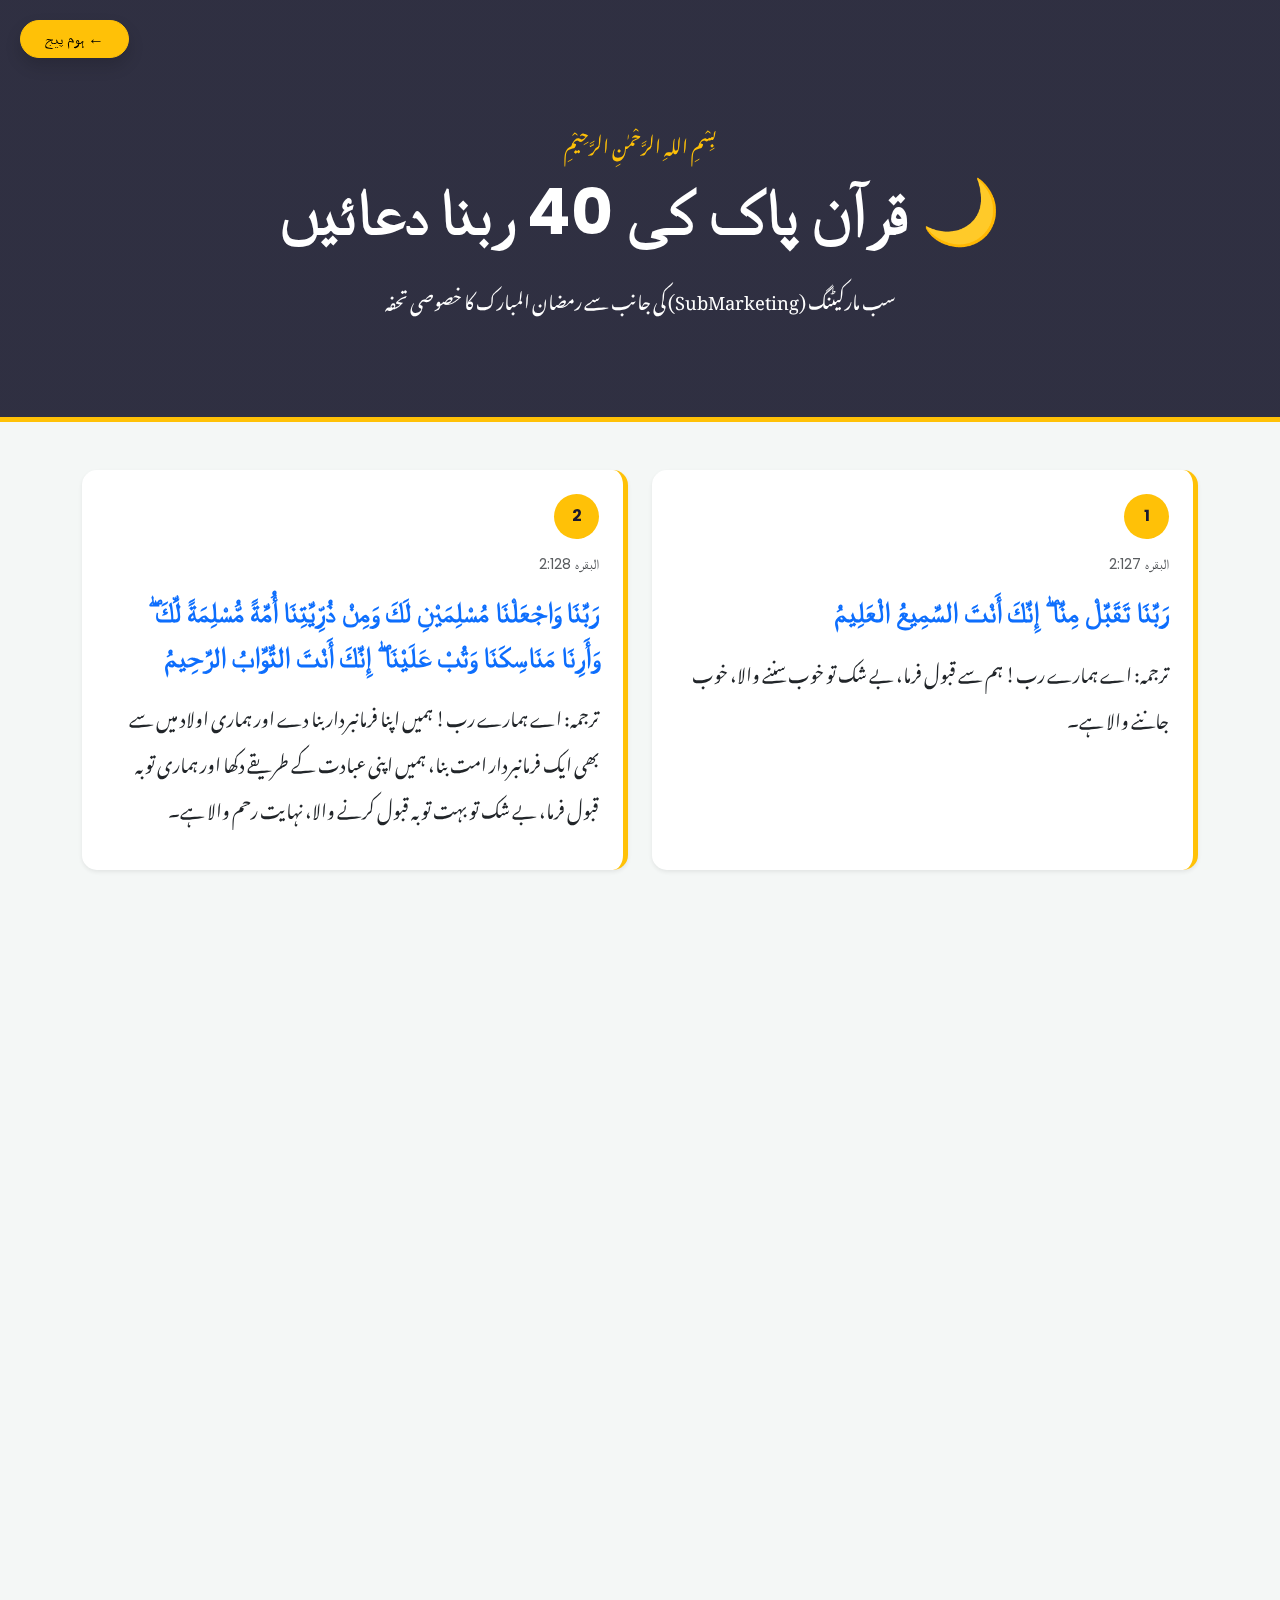
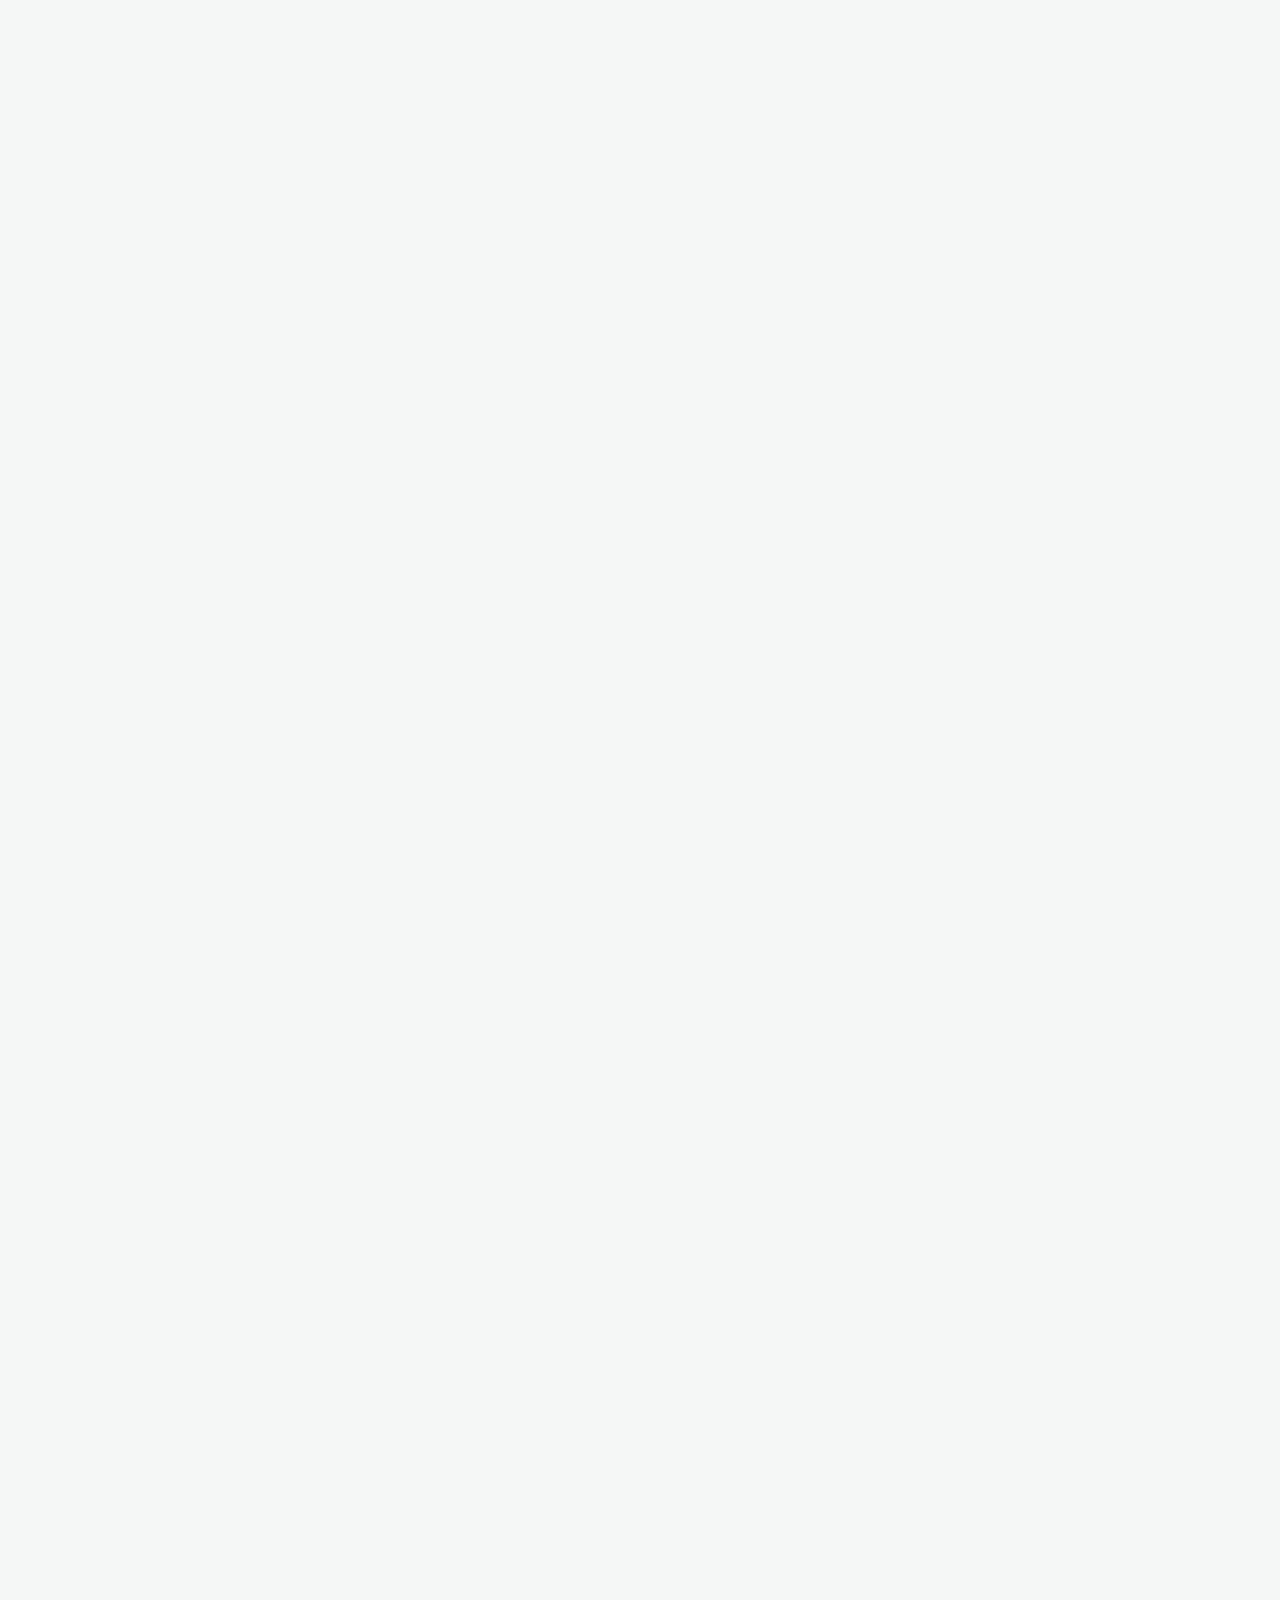
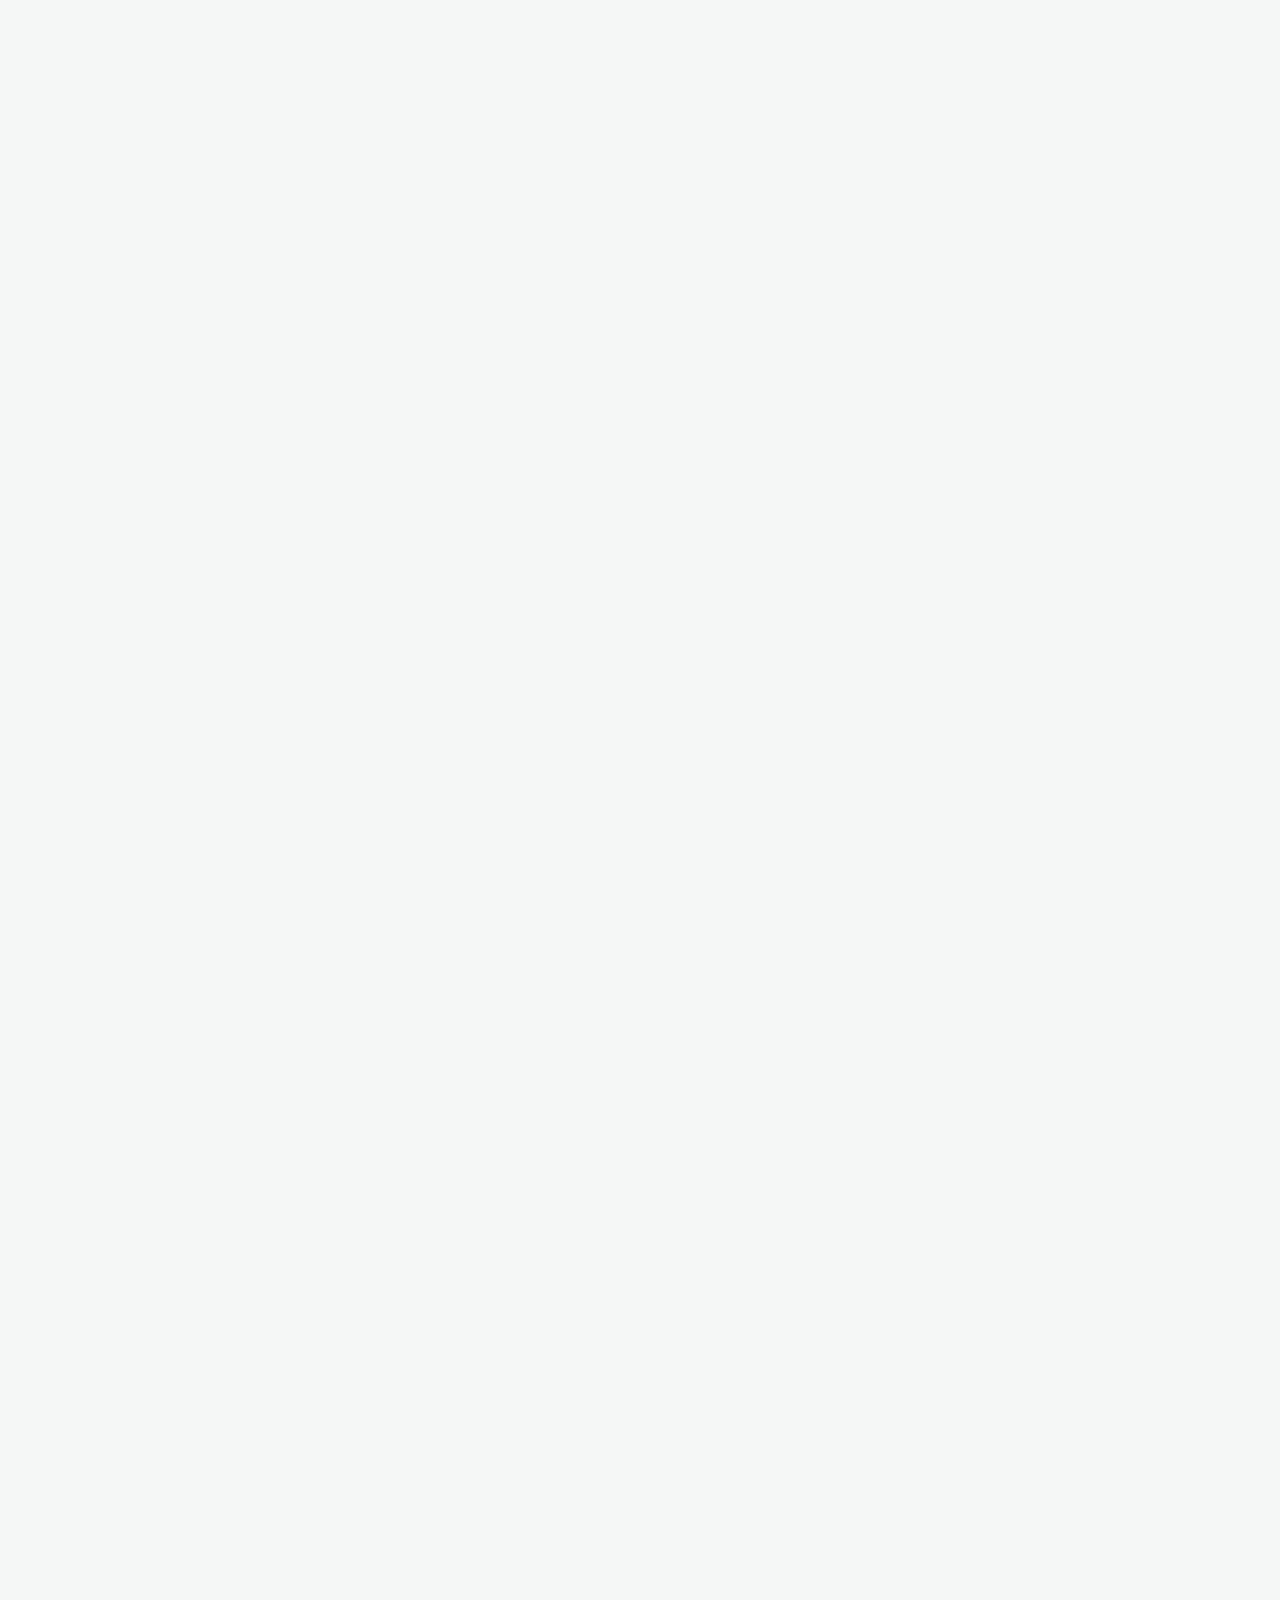
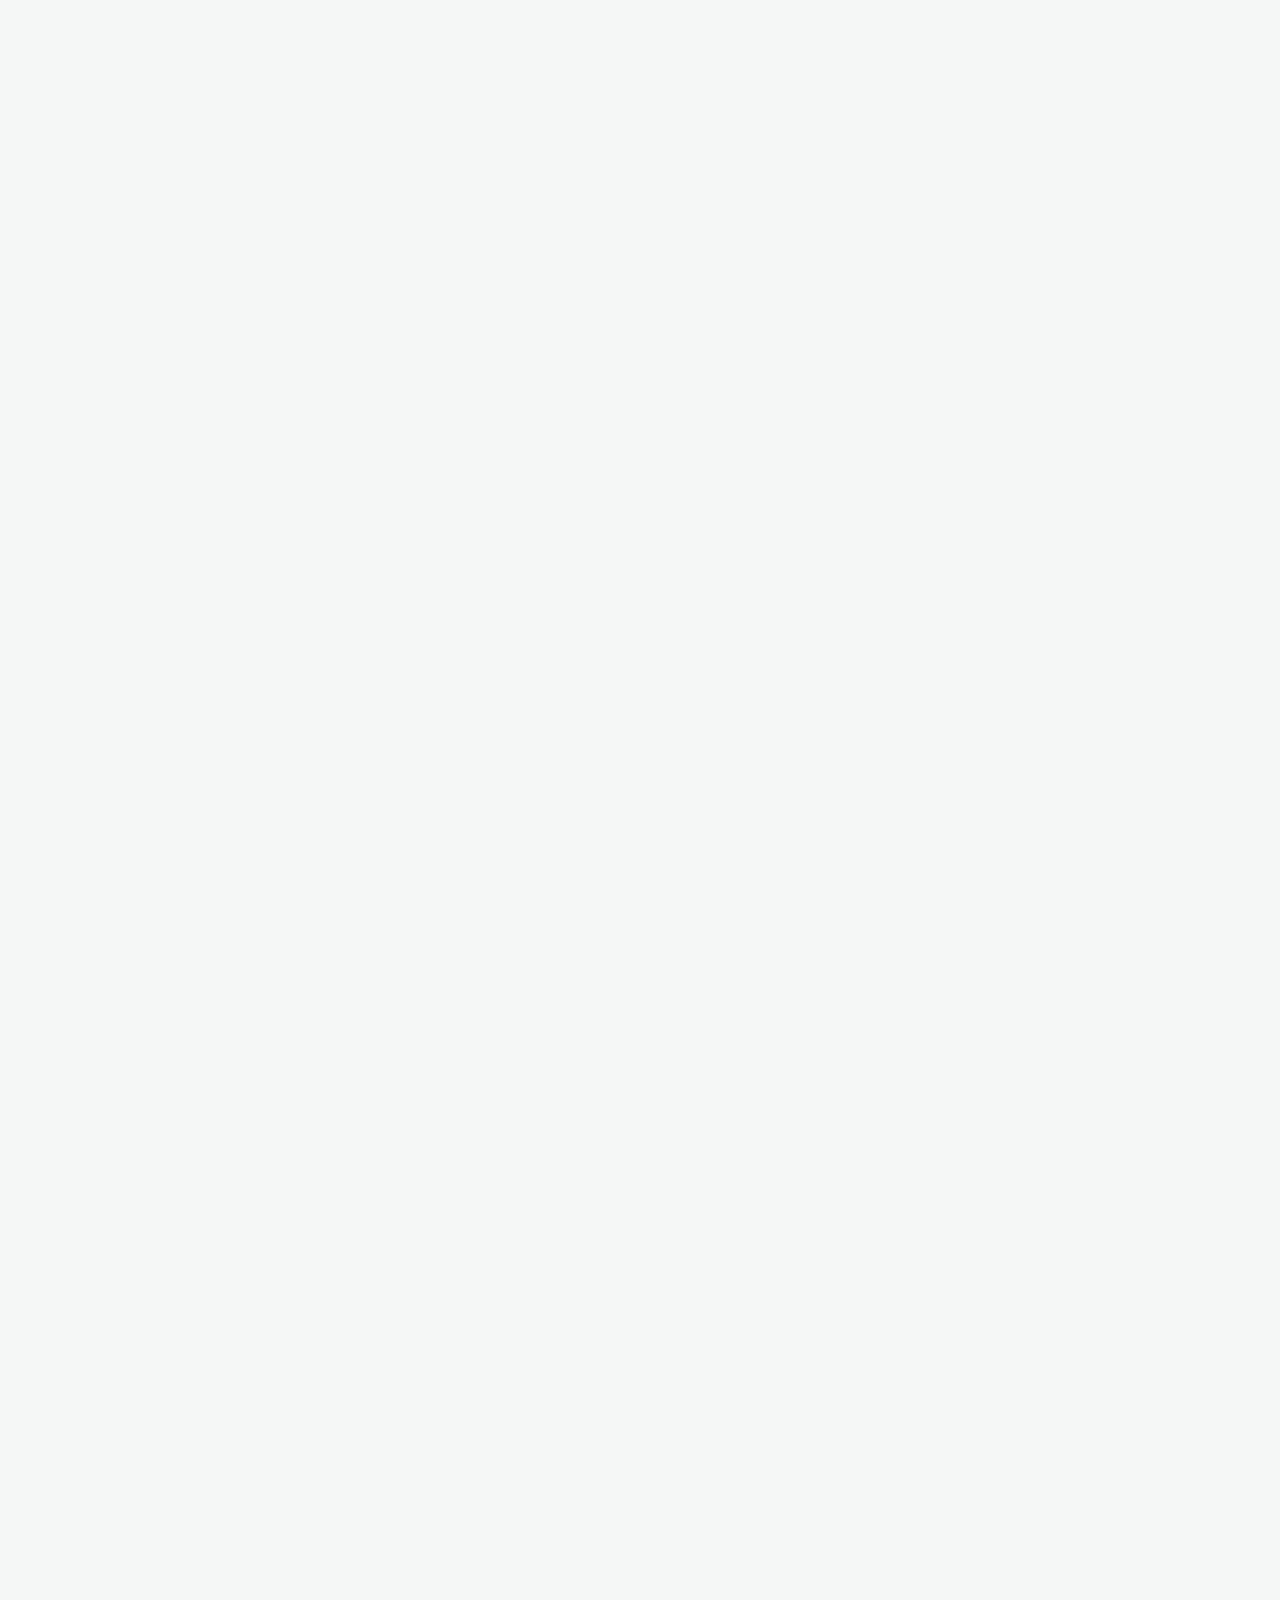
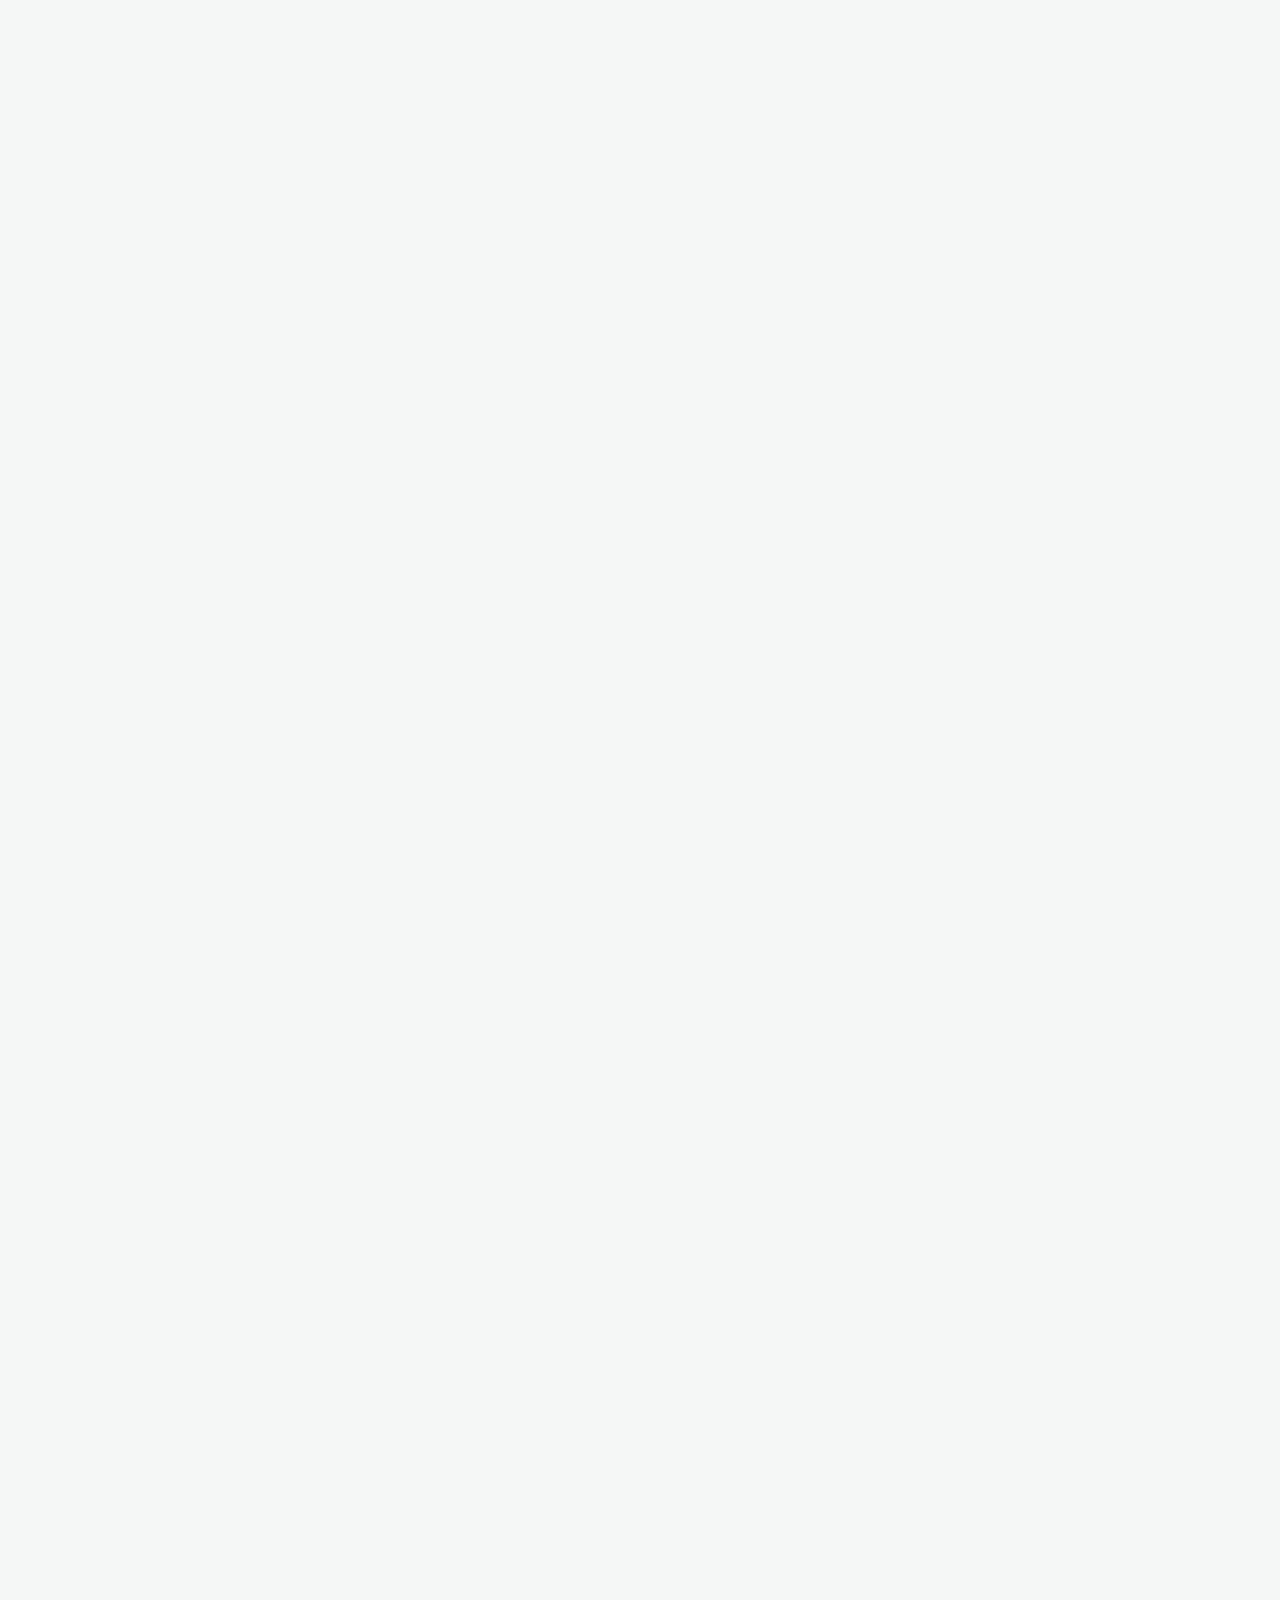
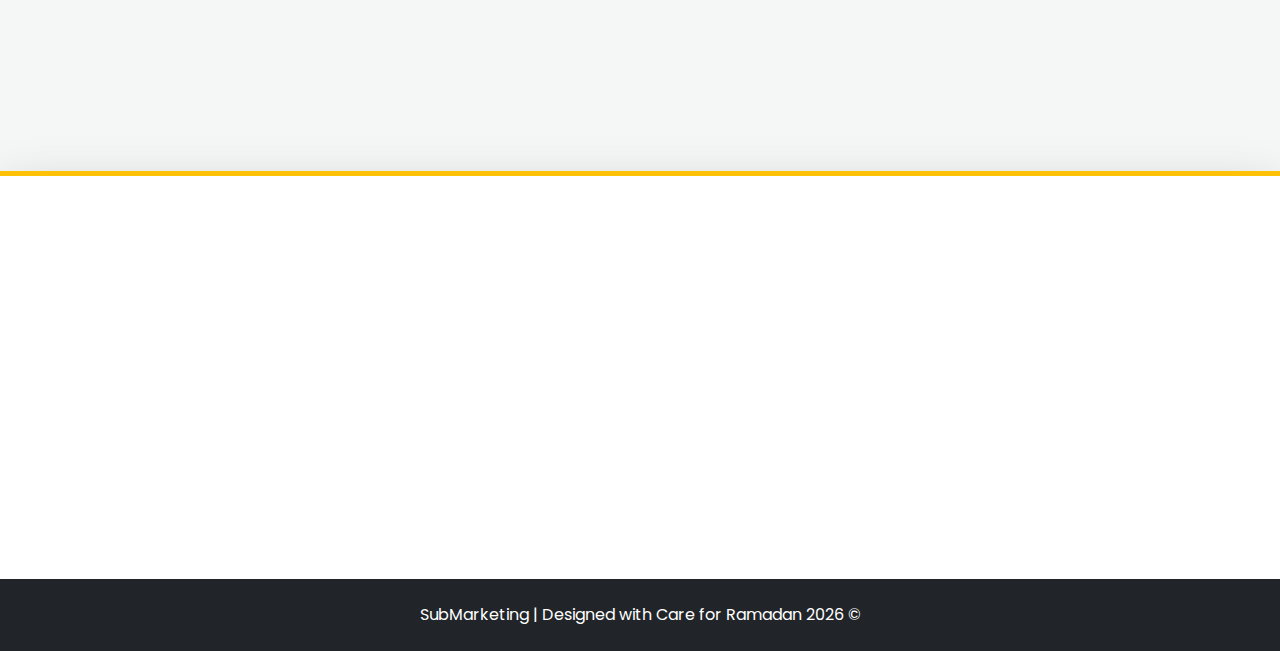
<file: Ramadan.html>
<!DOCTYPE html>
<html lang="ur" dir="rtl">
<head>
  <meta charset="UTF-8" />
  <meta name="viewport" content="width=device-width, initial-scale=1.0" />
  <title>رمضان اسپیشل | 40 ربنا دعائیں</title>
  
  <link href="https://cdn.jsdelivr.net/npm/bootstrap@5.3.3/dist/css/bootstrap.min.css" rel="stylesheet" />
  <link href="https://fonts.googleapis.com/css2?family=Noto+Nastaliq+Urdu:wght@400;700&family=Poppins:wght@300;500;700&display=swap" rel="stylesheet">
  <link href="https://unpkg.com/aos@2.3.1/dist/aos.css" rel="stylesheet">

  <style>
    :root { 
      --ramadan-gold: #ffc107; 
      --ramadan-dark: #1a1a2e; 
      --arabic-blue: #0d6efd; 
    }
    body { 
      background-color: #f4f7f6; 
      font-family: 'Poppins', sans-serif; 
    }
    .urdu-text { 
      font-family: 'Noto Nastaliq Urdu', serif; 
      line-height: 2.5; 
      font-size: 1.15rem; 
    }
    .arabic-text { 
      font-size: 1.75rem; 
      color: var(--arabic-blue); 
      font-weight: 700; 
      margin-bottom: 12px; 
      line-height: 1.6; 
      text-align: right;
    }
    .hero-ramadan { 
      background: linear-gradient(rgba(26, 26, 46, 0.9), rgba(26, 26, 46, 0.9)), url('https://images.unsplash.com/photo-1564760290292-23341e4df6ec?auto=format&fit=crop&q=80&w=1600'); 
      background-size: cover; 
      padding: 120px 0 80px; 
      color: white; 
      text-align: center; 
      border-bottom: 5px solid var(--ramadan-gold); 
    }
    .dua-card { 
      background: white; 
      border-radius: 15px; 
      border: none; 
      transition: all 0.3s ease; 
      border-right: 5px solid var(--ramadan-gold); 
      height: 100%; 
    }
    .dua-card:hover { 
      transform: translateY(-5px); 
      box-shadow: 0 10px 20px rgba(0,0,0,0.1) !important; 
    }
    .dua-number { 
      background: var(--ramadan-gold); 
      color: var(--ramadan-dark); 
      width: 45px; 
      height: 45px; 
      display: flex; 
      align-items: center; 
      justify-content: center; 
      border-radius: 50%; 
      font-weight: bold; 
      margin-bottom: 15px; 
    }
    .btn-back { 
      position: fixed; 
      top: 20px; 
      left: 20px; 
      z-index: 1050; 
    }
    .footer-dua { 
      background: white; 
      border-top: 5px solid var(--ramadan-gold); 
      padding: 60px 0; 
      margin-top: 40px; 
    }
    @media (max-width: 768px) { 
      .btn-back { position: absolute; top: 10px; left: 10px; }
      .arabic-text { font-size: 1.4rem; }
    }
  </style>
</head>
<body>

  <a href="index.html" class="btn btn-warning rounded-pill px-4 btn-back shadow">← ہوم پیج</a>

  <header class="hero-ramadan">
    <div class="container" data-aos="fade-down">
      <h3 class="urdu-text" style="color: var(--ramadan-gold);">بِسْمِ اللہِ الرَّحْمٰنِ الرَّحِیْمِ</h3>
      <h1 class="display-3 fw-bold mb-4">🌙 قرآن پاک کی 40 ربنا دعائیں</h1>
      <p class="lead urdu-text px-lg-5">سب مارکیٹنگ (SubMarketing) کی جانب سے رمضان المبارک کا خصوصی تحفہ</p>
    </div>
  </header>

  <section class="py-5">
    <div class="container">
      <div class="row g-4">
        
        <div class="col-md-6 col-lg-6" data-aos="fade-up">
          <div class="card dua-card shadow-sm p-4">
            <div class="dua-number">1</div>
            <p class="text-muted small">البقرہ 2:127</p>
            <p class="arabic-text" dir="rtl">رَبَّنَا تَقَبَّلْ مِنَّا ۖ إِنَّكَ أَنْتَ السَّمِيعُ الْعَلِيمُ</p>
            <p class="urdu-text" dir="rtl">ترجمہ: اے ہمارے رب! ہم سے قبول فرما، بے شک تو خوب سننے والا، خوب جاننے والا ہے۔</p>
          </div>
        </div>

        <div class="col-md-6 col-lg-6" data-aos="fade-up">
          <div class="card dua-card shadow-sm p-4">
            <div class="dua-number">2</div>
            <p class="text-muted small">البقرہ 2:128</p>
            <p class="arabic-text" dir="rtl">رَبَّنَا وَاجْعَلْنَا مُسْلِمَيْنِ لَكَ وَمِنْ ذُرِّيَّتِنَا أُمَّةً مُّسْلِمَةً لَّكَ ۖ وَأَرِنَا مَنَاسِكَنَا وَتُبْ عَلَيْنَا ۖ إِنَّكَ أَنْتَ التَّوَّابُ الرَّحِيمُ</p>
            <p class="urdu-text" dir="rtl">ترجمہ: اے ہمارے رب! ہمیں اپنا فرمانبردار بنا دے اور ہماری اولاد میں سے بھی ایک فرمانبردار امت بنا، ہمیں اپنی عبادت کے طریقے دکھا اور ہماری توبہ قبول فرما، بے شک تو بہت توبہ قبول کرنے والا، نہایت رحم والا ہے۔</p>
          </div>
        </div>

        <div class="col-md-6 col-lg-6" data-aos="fade-up">
          <div class="card dua-card shadow-sm p-4">
            <div class="dua-number">3</div>
            <p class="text-muted small">البقرہ 2:201</p>
            <p class="arabic-text" dir="rtl">رَبَّنَا آتِنَا فِي الدُّنْيَا حَسَنَةً وَفِي الْآخِرَةِ حَسَنَةً وَقِنَا عَذَابَ النَّارِ</p>
            <p class="urdu-text" dir="rtl">ترجمہ: اے ہمارے رب! ہمیں دنیا میں بھلائی دے اور آخرت میں بھی بھلائی دے اور ہمیں آگ کے عذاب سے بچا۔</p>
          </div>
        </div>

        <div class="col-md-6 col-lg-6" data-aos="fade-up">
          <div class="card dua-card shadow-sm p-4">
            <div class="dua-number">4</div>
            <p class="text-muted small">البقرہ 2:250</p>
            <p class="arabic-text" dir="rtl">رَبَّنَا أَفْرِغْ عَلَيْنَا صَبْرًا وَثَبِّتْ أَقْدَامَنَا وَانصُرْنَا عَلَى الْقَوْمِ الْكَافِرِينَ</p>
            <p class="urdu-text" dir="rtl">ترجمہ: اے ہمارے رب! ہم پر صبر انڈیل دے، ہمارے قدم جما دے اور ہمیں کافروں کے مقابلے میں مدد دے۔</p>
          </div>
        </div>

        <div class="col-md-12" data-aos="fade-up">
          <div class="card dua-card shadow-sm p-4 border-warning">
            <div class="dua-number">5</div>
            <p class="text-muted small">البقرہ 2:286</p>
            <p class="arabic-text" dir="rtl">رَبَّنَا لَا تُؤَاخِذْنَا إِن نَّسِينَا أَوْ أَخْطَأْنَا ۚ رَبَّنَا وَلَا تَحْمِلْ عَلَيْنَا إِصْرًا كَمَا حَمَلْتَهُ عَلَى الَّذِينَ مِن قَبْلِنَا ۚ رَبَّنَا وَلَا تُحَمِّلْنَا مَا لَا طَاقَةَ لَنَا بِهِ ۖ وَاعْفُ عَنَّا وَاغْفِرْ لَنَا وَارْحَمْنَا ۚ أَنتَ مَوْلَانَا فَانصُرْنَا عَلَى الْقَوْمِ الْكَافِرِينَ</p>
            <p class="urdu-text" dir="rtl">ترجمہ: اے ہمارے رب! اگر ہم بھول جائیں یا غلطی کریں تو ہمیں نہ پکڑنا… ہمیں معاف فرما، بخش دے اور ہم پر رحم فرما، تو ہی ہمارا کارساز ہے، پس ہمیں کافروں کے مقابلے میں مدد دے۔</p>
          </div>
        </div>

        <div class="col-md-6 col-lg-6" data-aos="fade-up">
          <div class="card dua-card shadow-sm p-4">
            <div class="dua-number">6</div>
            <p class="text-muted small">آلِ عمران 3:8</p>
            <p class="arabic-text" dir="rtl">رَبَّنَا لَا تُزِغْ قُلُوبَنَا بَعْدَ إِذْ هَدَيْتَنَا وَهَبْ لَنَا مِن لَّدُنكَ رَحْمَةً ۚ إِنَّكَ أَنتَ الْوَهَّابُ</p>
            <p class="urdu-text" dir="rtl">ترجمہ: اے ہمارے رب! ہدایت دینے کے بعد ہمارے دل ٹیڑھے نہ کر اور ہمیں اپنی خاص رحمت عطا فرما، بے شک تو ہی بہت عطا کرنے والا ہے۔</p>
          </div>
        </div>

        <div class="col-md-6 col-lg-6" data-aos="fade-up">
          <div class="card dua-card shadow-sm p-4">
            <div class="dua-number">7</div>
            <p class="text-muted small">آلِ عمران 3:16</p>
            <p class="arabic-text" dir="rtl">رَبَّنَا إِنَّنَا آمَنَّا فَاغْفِرْ لَنَا ذُنُوبَنَا وَقِنَا عَذَابَ النَّارِ</p>
            <p class="urdu-text" dir="rtl">ترجمہ: اے ہمارے رب! ہم ایمان لائے، پس ہمارے گناہ بخش دے اور ہمیں آگ کے عذاب سے بچا۔</p>
          </div>
        </div>

        <div class="col-md-6 col-lg-6" data-aos="fade-up">
          <div class="card dua-card shadow-sm p-4">
            <div class="dua-number">8</div>
            <p class="text-muted small">آلِ عمران 3:53</p>
            <p class="arabic-text" dir="rtl">رَبَّنَا آمَنَّا بِمَا أَنزَلْتَ وَاتَّبَعْنَا الرَّسُولَ فَاكْتُبْنَا مَعَ الشَّاهِدِينَ</p>
            <p class="urdu-text" dir="rtl">ترجمہ: اے ہمارے رب! ہم اس پر ایمان لائے جو تو نے نازل فرمایا اور ہم نے رسول کی پیروی کی، پس ہمیں گواہی دینے والوں میں لکھ لے۔</p>
          </div>
        </div>

        <div class="col-md-6 col-lg-6" data-aos="fade-up">
          <div class="card dua-card shadow-sm p-4">
            <div class="dua-number">9</div>
            <p class="text-muted small">آلِ عمران 3:147</p>
            <p class="arabic-text" dir="rtl">رَبَّنَا اغْفِرْ لَنَا ذُنُوبَنَا وَإِسْرَافَنَا فِي أَمْرِنَا وَثَبِّتْ أَقْدَامَنَا وَانصُرْنَا عَلَى الْقَوْمِ الْكَافِرِينَ</p>
            <p class="urdu-text" dir="rtl">ترجمہ: اے ہمارے رب! ہمارے گناہ اور ہماری زیادتیاں معاف فرما، ہمارے قدم جما دے اور ہمیں کافروں کے مقابلے میں مدد دے۔</p>
          </div>
        </div>

        <div class="col-md-6 col-lg-6" data-aos="fade-up">
          <div class="card dua-card shadow-sm p-4">
            <div class="dua-number">10</div>
            <p class="text-muted small">آلِ عمران 3:191</p>
            <p class="arabic-text" dir="rtl">رَبَّنَا مَا خَلَقْتَ هَذَا بَاطِلًا ۚ سُبْحَانَكَ فَقِنَا عَذَابَ النَّارِ</p>
            <p class="urdu-text" dir="rtl">ترجمہ: اے ہمارے رب! تو نے یہ سب بے کار پیدا نہیں کیا، تو پاک ہے، ہمیں آگ کے عذاب سے بچا۔</p>
          </div>
        </div>

        <div class="col-md-6 col-lg-6" data-aos="fade-up">
          <div class="card dua-card shadow-sm p-4">
            <div class="dua-number">11</div>
            <p class="text-muted small">آلِ عمران 3:192</p>
            <p class="arabic-text" dir="rtl">رَبَّنَا إِنَّكَ مَن تُدْخِلِ النَّارَ فَقَدْ أَخْزَيْتَهُ ۖ وَمَا لِلظَّالِمِينَ مِنْ أَنصَارٍ</p>
            <p class="urdu-text" dir="rtl">ترجمہ: اے ہمارے رب! جسے تو آگ میں ڈال دے وہ رسوا ہوا، اور ظالموں کا کوئی مددگار نہیں۔</p>
          </div>
        </div>

        <div class="col-md-6 col-lg-6" data-aos="fade-up">
          <div class="card dua-card shadow-sm p-4">
            <div class="dua-number">12</div>
            <p class="text-muted small">آلِ عمران 3:193</p>
            <p class="arabic-text" dir="rtl">رَبَّنَا إِنَّنَا سَمِعْنَا مُنَادِيًا يُنَادِي لِلْإِيمَانِ… فَاغْفِرْ لَنَا ذُنُوبَنَا وَكَفِّرْ عَنَّا سَيِّئَاتِنَا وَتَوَفَّنَا مَعَ الْأَبْرَارِ</p>
            <p class="urdu-text" dir="rtl">ترجمہ: اے ہمارے رب! ہم نے ایک پکارنے والے کو ایمان کی طرف بلاتے سنا… پس ہمارے گناہ بخش دے، ہماری برائیاں دور فرما اور ہمیں نیکوں کے ساتھ وفات دے۔</p>
          </div>
        </div>

        <div class="col-md-6 col-lg-6" data-aos="fade-up">
          <div class="card dua-card shadow-sm p-4">
            <div class="dua-number">13</div>
            <p class="text-muted small">آلِ عمران 3:194</p>
            <p class="arabic-text" dir="rtl">رَبَّنَا وَآتِنَا مَا وَعَدتَّنَا عَلَىٰ رُسُلِكَ وَلَا تُخْزِنَا يَوْمَ الْقِيَامَةِ ۗ إِنَّكَ لَا تُخْلِفُ الْمِيعَادَ</p>
            <p class="urdu-text" dir="rtl">ترجمہ: اے ہمارے رب! جو وعدے تو نے اپنے رسولوں کے ذریعے ہم سے کیے وہ ہمیں عطا فرما اور قیامت کے دن ہمیں رسوا نہ کرنا، بے شک تو وعدہ خلافی نہیں کرتا۔</p>
          </div>
        </div>

        <div class="col-md-6 col-lg-6" data-aos="fade-up">
          <div class="card dua-card shadow-sm p-4">
            <div class="dua-number">14</div>
            <p class="text-muted small">النساء 4:75</p>
            <p class="arabic-text" dir="rtl">رَبَّنَا أَخْرِجْنَا مِنْ هَٰذِهِ الْقَرْيَةِ الظَّالِمِ أَهْلُهَا…</p>
            <p class="urdu-text" dir="rtl">ترجمہ: اے ہمارے رب! ہمیں اس بستی سے نکال جس کے لوگ ظالم ہیں اور ہمارے لیے اپنی طرف سے کوئی مددگار بنا دے۔</p>
          </div>
        </div>

        <div class="col-md-6 col-lg-6" data-aos="fade-up">
          <div class="card dua-card shadow-sm p-4">
            <div class="dua-number">15</div>
            <p class="text-muted small">الاعراف 7:23</p>
            <p class="arabic-text" dir="rtl">رَبَّنَا ظَلَمْنَا أَنفُسَنَا وَإِن لَّمْ تَغْفِرْ لَنَا وَتَرْحَمْنَا لَنَكُونَنَّ مِنَ الْخَاسِرِينَ</p>
            <p class="urdu-text" dir="rtl">ترجمہ: اے ہمارے رب! ہم نے اپنی جانوں پر ظلم کیا، اگر تو نے ہمیں نہ بخشا اور ہم پر رحم نہ فرمایا تو ہم خسارہ پانے والوں میں ہوں گے۔</p>
          </div>
        </div>

        <div class="col-md-6 col-lg-6" data-aos="fade-up">
          <div class="card dua-card shadow-sm p-4">
            <div class="dua-number">16</div>
            <p class="text-muted small">الاعراف 7:47</p>
            <p class="arabic-text" dir="rtl">رَبَّنَا لَا تَجْعَلْنَا مَعَ الْقَوْمِ الظَّالِمِينَ</p>
            <p class="urdu-text" dir="rtl">ترجمہ: اے ہمارے رب! ہمیں ظالموں کے ساتھ شامل نہ کرنا۔</p>
          </div>
        </div>

        <div class="col-md-6 col-lg-6" data-aos="fade-up">
          <div class="card dua-card shadow-sm p-4">
            <div class="dua-number">17</div>
            <p class="text-muted small">الاعراف 7:89</p>
            <p class="arabic-text" dir="rtl">رَبَّنَا افْتَحْ بَيْنَنَا وَبَيْنَ قَوْمِنَا بِالْحَقِّ وَأَنتَ خَيْرُ الْفَاتِحِينَ</p>
            <p class="urdu-text" dir="rtl">ترجمہ: اے ہمارے رب! ہمارے اور ہماری قوم کے درمیان حق کے ساتھ فیصلہ فرما، اور تو سب سے بہتر فیصلہ فرمانے والا ہے۔</p>
          </div>
        </div>

        <div class="col-md-6 col-lg-6" data-aos="fade-up">
          <div class="card dua-card shadow-sm p-4">
            <div class="dua-number">18</div>
            <p class="text-muted small">یونس 10:85</p>
            <p class="arabic-text" dir="rtl">رَبَّنَا عَلَيْكَ تَوَكَّلْنَا وَإِلَيْكَ أَنَبْنَا وَإِلَيْكَ الْمَصِيرُ</p>
            <p class="urdu-text" dir="rtl">ترجمہ: اے ہمارے رب! ہم نے تجھ پر بھروسا کیا، تیری ہی طرف رجوع کیا اور تیری ہی طرف لوٹ کر جانا ہے۔</p>
          </div>
        </div>

        <div class="col-md-6 col-lg-6" data-aos="fade-up">
          <div class="card dua-card shadow-sm p-4">
            <div class="dua-number">19</div>
            <p class="text-muted small">یونس 10:86</p>
            <p class="arabic-text" dir="rtl">رَبَّنَا نَجِّنَا مِنَ الْقَوْمِ الظَّالِمِينَ</p>
            <p class="urdu-text" dir="rtl">ترجمہ: اے ہمارے رب! ہمیں ظالم قوم سے نجات دے۔</p>
          </div>
        </div>

        <div class="col-md-6 col-lg-6" data-aos="fade-up">
          <div class="card dua-card shadow-sm p-4">
            <div class="dua-number">20</div>
            <p class="text-muted small">ابراہیم 14:35</p>
            <p class="arabic-text" dir="rtl">رَبِّ اجْعَلْ هَٰذَا الْبَلَدَ آمِنًا وَاجْنُبْنِي وَبَنِيَّ أَن نَّعْبُدَ الْأَصْنَامَ</p>
            <p class="urdu-text" dir="rtl">ترجمہ: اے میرے رب! اس شہر کو امن والا بنا اور مجھے اور میری اولاد کو بتوں کی عبادت سے بچا۔</p>
          </div>
        </div>

        <div class="col-md-6 col-lg-6" data-aos="fade-up">
          <div class="card dua-card shadow-sm p-4">
            <div class="dua-number">21</div>
            <p class="text-muted small">ابراہیم 14:40</p>
            <p class="arabic-text" dir="rtl">رَبِّ اجْعَلْنِي مُقِيمَ الصَّلَاةِ وَمِن ذُرِّيَّتِي ۚ رَبَّنَا وَتَقَبَّلْ دُعَاءِ</p>
            <p class="urdu-text" dir="rtl">ترجمہ: اے میرے رب! مجھے اور میری اولاد کو نماز قائم کرنے والا بنا، اے ہمارے رب! میری دعا قبول فرما۔</p>
          </div>
        </div>

        <div class="col-md-6 col-lg-6" data-aos="fade-up">
          <div class="card dua-card shadow-sm p-4">
            <div class="dua-number">22</div>
            <p class="text-muted small">ابراہیم 14:41</p>
            <p class="arabic-text" dir="rtl">رَبَّنَا اغْفِرْ لِي وَلِوَالِدَيَّ وَلِلْمُؤْمِنِينَ يَوْمَ يَقُومُ الْحِسَابُ</p>
            <p class="urdu-text" dir="rtl">ترجمہ: اے ہمارے رب! مجھے، میرے والدین کو اور سب مؤمنوں کو اس دن بخش دے جب حساب قائم ہوگا۔</p>
          </div>
        </div>

        <div class="col-md-6 col-lg-6" data-aos="fade-up">
          <div class="card dua-card shadow-sm p-4">
            <div class="dua-number">23</div>
            <p class="text-muted small">المؤمنون 23:94</p>
            <p class="arabic-text" dir="rtl">رَبِّ فَلَا تَجْعَلْنِي فِي الْقَوْمِ الظَّالِمِينَ</p>
            <p class="urdu-text" dir="rtl">ترجمہ: اے میرے رب! مجھے ظالموں میں شامل نہ کرنا۔</p>
          </div>
        </div>

        <div class="col-md-6 col-lg-6" data-aos="fade-up">
          <div class="card dua-card shadow-sm p-4">
            <div class="dua-number">24</div>
            <p class="text-muted small">الفرقان 25:65</p>
            <p class="arabic-text" dir="rtl">رَبَّنَا اصْرِفْ عَنَّا عَذَابَ جَهَنَّمَ ۖ إِنَّ عَذَابَهَا كَانَ غَرَامًا</p>
            <p class="urdu-text" dir="rtl">ترجمہ: اے ہمارے رب! ہم سے جہنم کا عذاب دور فرما، بے شک اس کا عذاب چمٹ جانے والا ہے۔</p>
          </div>
        </div>

        <div class="col-md-6 col-lg-6" data-aos="fade-up">
          <div class="card dua-card shadow-sm p-4 border-warning shadow">
            <div class="dua-number">25</div>
            <p class="text-muted small">الفرقان 25:74</p>
            <p class="arabic-text" dir="rtl">رَبَّنَا هَبْ لَنَا مِنْ أَزْوَاجِنَا وَذُرِّيَّاتِنَا قُرَّةَ أَعْيُنٍ وَاجْعَلْنَا لِلْمُتَّقِينَ إِمَامًا</p>
            <p class="urdu-text" dir="rtl">ترجمہ: اے ہمارے رب! ہمیں ہماری بیویوں اور اولاد سے آنکھوں کی ٹھنڈک عطا فرما اور ہمیں پرہیزگاروں کا پیشوا بنا دے۔</p>
          </div>
        </div>

        <div class="col-md-6 col-lg-6" data-aos="fade-up">
          <div class="card dua-card shadow-sm p-4">
            <div class="dua-number">26</div>
            <p class="text-muted small">القصص 28:16</p>
            <p class="arabic-text" dir="rtl">رَبِّ إِنِّي ظَلَمْتُ نَفْسِي فَاغْفِرْ لِي ۚ فَغَفَرَ لَهُ ۚ إِنَّهُ هُوَ الْغَفُورُ الرَّحِيمُ</p>
            <p class="urdu-text" dir="rtl">ترجمہ: اے میرے رب! میں نے اپنی جان پر ظلم کیا، پس مجھے بخش دے۔</p>
          </div>
        </div>

        <div class="col-md-6 col-lg-6" data-aos="fade-up">
          <div class="card dua-card shadow-sm p-4">
            <div class="dua-number">27</div>
            <p class="text-muted small">القصص 28:24</p>
            <p class="arabic-text" dir="rtl">رَبِّ إِنِّي لِمَا أَنزَلْتَ إِلَيَّ مِنْ خَيْرٍ فَقِيرٌ</p>
            <p class="urdu-text" dir="rtl">ترجمہ: اے میرے رب! جو بھلائی تو مجھ پر نازل کرے میں اس کا محتاج ہوں۔</p>
          </div>
        </div>

        <div class="col-md-6 col-lg-6" data-aos="fade-up">
          <div class="card dua-card shadow-sm p-4">
            <div class="dua-number">28</div>
            <p class="text-muted small">المؤمنون 23:109</p>
            <p class="arabic-text" dir="rtl">رَبَّنَا آمَنَّا فَاغْفِرْ لَنَا وَارْحَمْنَا وَأَنتَ خَيْرُ الرَّاحِمِينَ</p>
            <p class="urdu-text" dir="rtl">ترجمہ: اے ہمارے رب! ہم ایمان لائے، ہمیں بخش دے اور ہم پر رحم فرما، اور تو سب سے بہتر رحم کرنے والا ہے۔</p>
          </div>
        </div>

        <div class="col-md-6 col-lg-6" data-aos="fade-up">
          <div class="card dua-card shadow-sm p-4">
            <div class="dua-number">29</div>
            <p class="text-muted small">الحشر 59:10</p>
            <p class="arabic-text" dir="rtl">رَبَّنَا اغْفِرْ لَنَا وَلِإِخْوَانِنَا الَّذِينَ سَبَقُونَا بِالْإِيمَانِ … رَبَّنَا إِنَّكَ رَءُوفٌ رَّحِيمٌ</p>
            <p class="urdu-text" dir="rtl">ترجمہ: اے ہمارے رب! ہمیں اور ہمارے ان بھائیوں کو بخش دے جو ہم سے پہلے ایمان لائے۔</p>
          </div>
        </div>

        <div class="col-md-6 col-lg-6" data-aos="fade-up">
          <div class="card dua-card shadow-sm p-4">
            <div class="dua-number">30</div>
            <p class="text-muted small">الممتحنہ 60:4</p>
            <p class="arabic-text" dir="rtl">رَبَّنَا عَلَيْكَ تَوَكَّلْنَا وَإِلَيْكَ أَنَبْنَا وَإِلَيْكَ الْمَصِيرُ</p>
            <p class="urdu-text" dir="rtl">ترجمہ: اے ہمارے رب! ہم نے تجھ پر بھروسا کیا، تیری ہی طرف رجوع کیا اور تیری ہی طرف لوٹ کر جانا ہے۔</p>
          </div>
        </div>

        <div class="col-md-6 col-lg-6" data-aos="fade-up">
          <div class="card dua-card shadow-sm p-4">
            <div class="dua-number">31</div>
            <p class="text-muted small">التحريم 66:8</p>
            <p class="arabic-text" dir="rtl">رَبَّنَا أَتْمِمْ لَنَا نُورَنَا وَاغْفِرْ لَنَا ۖ إِنَّكَ عَلَىٰ كُلِّ شَيْءٍ قَدِيرٌ</p>
            <p class="urdu-text" dir="rtl">ترجمہ: اے ہمارے رب! ہمارا نور ہمارے لیے کامل فرما اور ہمیں بخش دے، بے شک تو ہر چیز پر قادر ہے۔</p>
          </div>
        </div>

        <div class="col-md-6 col-lg-6" data-aos="fade-up">
          <div class="card dua-card shadow-sm p-4">
            <div class="dua-number">32</div>
            <p class="text-muted small">البقرہ 2:285</p>
            <p class="arabic-text" dir="rtl">سَمِعْنَا وَأَطَعْنَا ۖ غُفْرَانَكَ رَبَّنَا وَإِلَيْكَ الْمَصِيرُ</p>
            <p class="urdu-text" dir="rtl">ترجمہ: ہم نے سنا اور اطاعت کی، اے ہمارے رب! ہم تیری بخشش چاہتے ہیں اور تیری ہی طرف لوٹنا ہے۔</p>
          </div>
        </div>

        <div class="col-md-6 col-lg-6" data-aos="fade-up">
          <div class="card dua-card shadow-sm p-4">
            <div class="dua-number">33</div>
            <p class="text-muted small">البقرہ 2:286</p>
            <p class="arabic-text" dir="rtl">رَبَّنَا وَلَا تَحْمِلْ عَلَيْنَا إِصْرًا كَمَا حَمَلْتَهُ عَلَى الَّذِينَ مِن قَبْلِنَا</p>
            <p class="urdu-text" dir="rtl">ترجمہ: اے ہمارے رب! ہم پر ایسا بوجھ نہ ڈال جیسا تو نے ہم سے پہلے لوگوں پر ڈالا۔</p>
          </div>
        </div>

        <div class="col-md-6 col-lg-6" data-aos="fade-up">
          <div class="card dua-card shadow-sm p-4">
            <div class="dua-number">34</div>
            <p class="text-muted small">البقرہ 2:286</p>
            <p class="arabic-text" dir="rtl">رَبَّنَا وَلَا تُحَمِّلْنَا مَا لَا طَاقَةَ لَنَا بِهِ</p>
            <p class="urdu-text" dir="rtl">ترجمہ: اے ہمارے رب! ہم پر وہ بوجھ نہ ڈال جس کی ہمیں طاقت نہیں۔</p>
          </div>
        </div>

        <div class="col-md-6 col-lg-6" data-aos="fade-up">
          <div class="card dua-card shadow-sm p-4">
            <div class="dua-number">35</div>
            <p class="text-muted small">البقرہ 2:286</p>
            <p class="arabic-text" dir="rtl">وَاعْفُ عَنَّا وَاغْفِرْ لَنَا وَارْحَمْنَا ۚ أَنتَ مَوْلَانَا فَانصُرْنَا عَلَى الْقَوْمِ الْكَافِرِينَ</p>
            <p class="urdu-text" dir="rtl">ترجمہ: ہمیں معاف فرما، بخش دے اور ہم پر رحم فرما، تو ہی ہمارا کارساز ہے، پس ہمیں کافروں کے مقابلے میں مدد دے۔</p>
          </div>
        </div>

        <div class="col-md-6 col-lg-6" data-aos="fade-up">
          <div class="card dua-card shadow-sm p-4">
            <div class="dua-number">36</div>
            <p class="text-muted small">آلِ عمران 3:191</p>
            <p class="arabic-text" dir="rtl">رَبَّنَا مَا خَلَقْتَ هَذَا بَاطِلًا سُبْحَانَكَ فَقِنَا عَذَابَ النَّارِ</p>
            <p class="urdu-text" dir="rtl">ترجمہ: اے ہمارے رب! تو نے یہ سب بے کار پیدا نہیں کیا، تو پاک ہے، ہمیں آگ کے عذاب سے بچا۔</p>
          </div>
        </div>

        <div class="col-md-6 col-lg-6" data-aos="fade-up">
          <div class="card dua-card shadow-sm p-4">
            <div class="dua-number">37</div>
            <p class="text-muted small">آلِ عمران 3:192</p>
            <p class="arabic-text" dir="rtl">رَبَّنَا إِنَّكَ مَن تُدْخِلِ النَّارَ فَقَدْ أَخْزَيْتَهُ وَمَا لِلظَّالِمِينَ مِنْ أَنصَارٍ</p>
            <p class="urdu-text" dir="rtl">ترجمہ: اے ہمارے رب! جسے تو آگ میں ڈال دے وہ رسوا ہوا، اور ظالموں کا کوئی مددگار نہیں۔</p>
          </div>
        </div>

        <div class="col-md-6 col-lg-6" data-aos="fade-up">
          <div class="card dua-card shadow-sm p-4">
            <div class="dua-number">38</div>
            <p class="text-muted small">آلِ عمران 3:193</p>
            <p class="arabic-text" dir="rtl">فَاغْفِرْ لَنَا ذُنُوبَنَا وَكَفِّرْ عَنَّا سَيِّئَاتِنَا وَتَوَفَّنَا مَعَ الْأَبْرَارِ</p>
            <p class="urdu-text" dir="rtl">ترجمہ: اے ہمارے رب! ہمارے گناہ بخش دے، برائیاں دور فرما اور ہمیں نیکوں کے ساتھ وفات دے۔</p>
          </div>
        </div>

        <div class="col-md-6 col-lg-6" data-aos="fade-up">
          <div class="card dua-card shadow-sm p-4">
            <div class="dua-number">39</div>
            <p class="text-muted small">آلِ عمران 3:194</p>
            <p class="arabic-text" dir="rtl">رَبَّنَا وَآتِنَا مَا وَعَدتَّنَا عَلَىٰ رُسُلِكَ وَلَا تُخْزِنَا يَوْمَ الْقِيَامَةِ</p>
            <p class="urdu-text" dir="rtl">ترجمہ: اے ہمارے رب! جو وعدے تو نے اپنے رسولوں کے ذریعے ہم سے کیے وہ ہمیں عطا فرما۔</p>
          </div>
        </div>

        <div class="col-md-6 col-lg-6" data-aos="fade-up">
          <div class="card dua-card shadow-sm p-4 border-primary">
            <div class="dua-number">40</div>
            <p class="text-muted small">الحشر 59:10</p>
            <p class="arabic-text" dir="rtl">رَبَّنَا إِنَّكَ رَءُوفٌ رَّحِيمٌ</p>
            <p class="urdu-text" dir="rtl">ترجمہ: اے ہمارے رب! بے شک تو نہایت شفقت کرنے والا، مہربان ہے۔</p>
          </div>
        </div>

      </div>
    </div>
  </section>

  <section class="footer-dua text-center shadow-lg">
    <div class="container" data-aos="zoom-in">
      <h2 class="urdu-text mb-4" style="color: var(--ramadan-dark);">دعاگو</h2>
      <div class="row g-4 justify-content-center">
        <div class="col-md-4"><div class="p-3 bg-light rounded shadow-sm"><h4 class="fw-bold">مبین سجاد پتافی</h4><p class="text-muted mb-0">SubMarketing</p></div></div>
        <div class="col-md-4"><div class="p-3 bg-light rounded shadow-sm"><h4 class="fw-bold">محمد شہباز</h4><p class="text-muted mb-0">SubMarketing</p></div></div>
        <div class="col-md-4"><div class="p-3 bg-light rounded shadow-sm"><h4 class="fw-bold">مطیع اللہ پتافی</h4><p class="text-muted mb-0">SubMarketing</p></div></div>
      </div>
      <div class="mt-5 p-4 bg-warning rounded-pill d-inline-block px-5">
        <h5 class="mb-0 fw-bold">آمین یا رب العالمین</h5>
      </div>
    </div>
  </section>

  <footer class="text-center py-4 bg-dark text-white">
    <p class="mb-0">© 2026 SubMarketing | Designed with Care for Ramadan</p>
  </footer>

  <script src="https://cdn.jsdelivr.net/npm/bootstrap@5.3.3/dist/js/bootstrap.bundle.min.js"></script>
  <script src="https://unpkg.com/aos@2.3.1/dist/aos.js"></script>
  <script>AOS.init({ duration: 1000, once: true });</script>
</body>
</html>
</file>
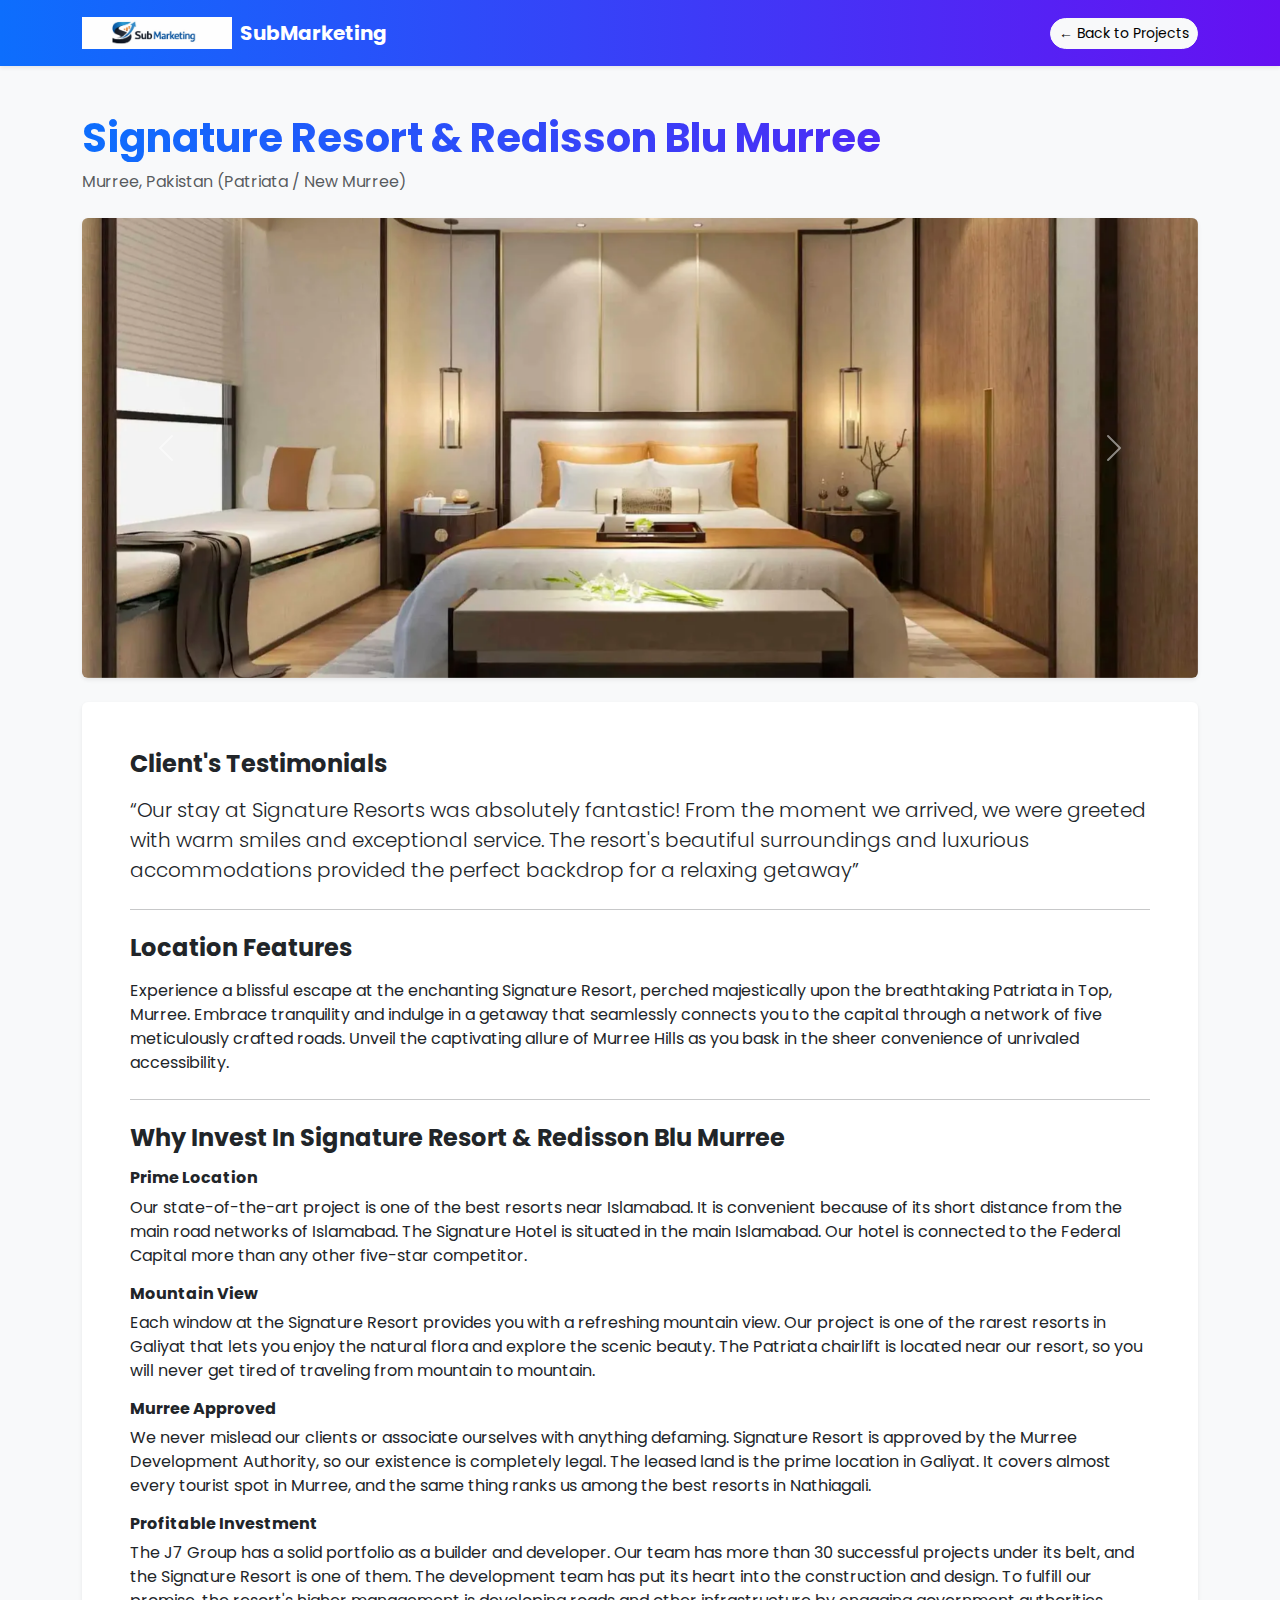
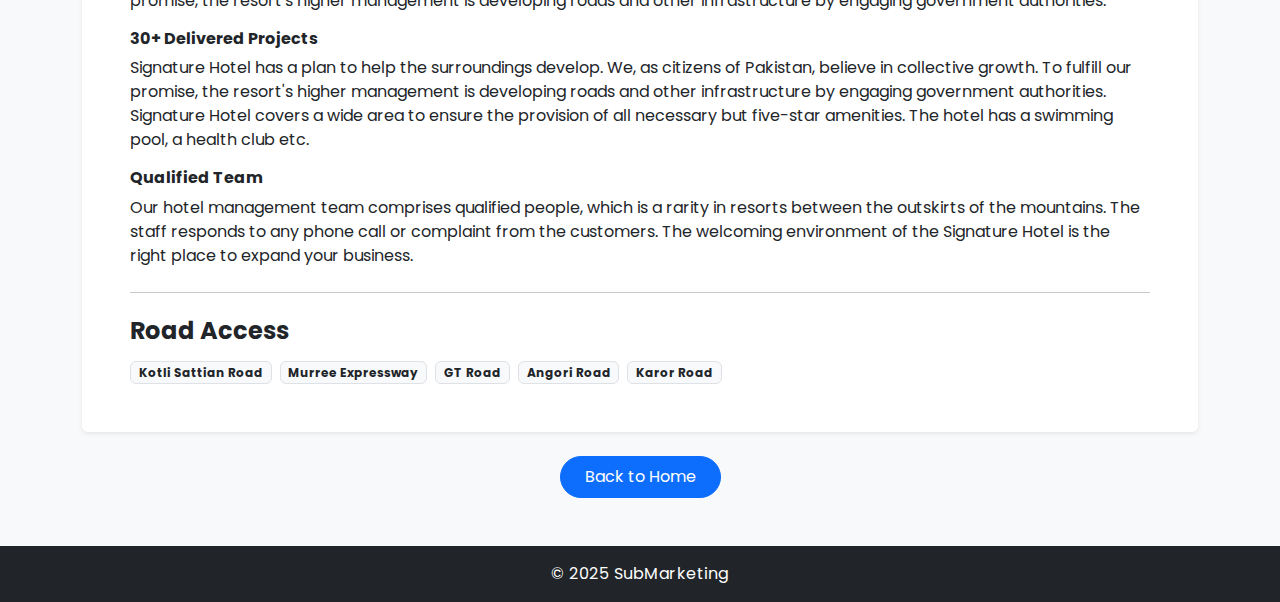
<file: signature-resort-redisson-blu-murree.html>
<!DOCTYPE html>
<html lang="en">
<head>
  <meta charset="UTF-8" />
  <meta name="viewport" content="width=device-width, initial-scale=1.0, maximum-scale=5.0, user-scalable=yes" />
  <meta name="mobile-web-app-capable" content="yes" />
  <meta name="apple-mobile-web-app-capable" content="yes" />
  <meta name="apple-mobile-web-app-status-bar-style" content="black-translucent" />
  <title>Signature Resort &amp; Redisson Blu Murree | SubMarketing</title>

  <!-- Bootstrap CSS -->
  <link href="https://cdn.jsdelivr.net/npm/bootstrap@5.3.3/dist/css/bootstrap.min.css" rel="stylesheet" />

  <!-- Google Font -->
  <link href="https://fonts.googleapis.com/css2?family=Poppins:wght@300;500;700&display=swap" rel="stylesheet">

  <!-- Custom CSS -->
  <link rel="stylesheet" href="style.css" />

  <!-- Favicon -->
  <link rel="icon" type="image/png" href="images/log.png" />
</head>
<body class="bg-light">

  <!-- Navbar (simple back navigation) -->
  <nav class="navbar navbar-expand-lg navbar-dark shadow-sm" style="background: linear-gradient(90deg, #0d6efd, #6610f2);">
    <div class="container">
      <a class="navbar-brand fw-bold d-flex align-items-center" href="index.html">
        <img src="images/logo.png" alt="SubMarketing Logo" class="logo-img me-2" />
        <span class="d-none d-sm-inline">SubMarketing</span>
      </a>
      <div class="ms-auto">
        <a href="index.html#current-projects" class="btn btn-light btn-sm rounded-pill">← Back to Projects</a>
      </div>
    </div>
  </nav>

  <main class="container py-5">
    <div class="mb-4">
      <h1 class="fw-bold text-gradient mb-2">Signature Resort &amp; Redisson Blu Murree</h1>
      <p class="text-muted mb-0">Murree, Pakistan (Patriata / New Murree)</p>
    </div>

    <!-- Gallery / Carousel -->
    <div id="signaturePageCarousel" class="carousel slide shadow-sm rounded overflow-hidden mb-4" data-bs-ride="carousel">
      <div class="carousel-inner">
        <div class="carousel-item active">
          <img src="images/3d-rendering-beautiful-luxury-bedroom-suite-in-hotel-with-tv-1.jpg" class="d-block w-100 project-page-carousel-img" alt="Signature Resort & Redisson Blu Murree - Bedroom 1">
        </div>
        <div class="carousel-item">
          <img src="images/3d-rendering-beautiful-luxury-bedroom-suite-in-hotel-with-tv.jpg" class="d-block w-100 project-page-carousel-img" alt="Signature Resort & Redisson Blu Murree - Bedroom 2">
        </div>
        <div class="carousel-item">
          <img src="images/3d-rendering-luxury-bedroom-suite-in-resort-hotel-with-twin-bed-and-living.jpg" class="d-block w-100 project-page-carousel-img" alt="Signature Resort & Redisson Blu Murree - Suite">
        </div>
        <div class="carousel-item">
          <img src="images/IMG_0538-scaled-r9yam5t31f8p7x6yddf1hj9ed7nxmxe0jmy60hpihs.jpg" class="d-block w-100 project-page-carousel-img" alt="Signature Resort & Redisson Blu Murree - View 1">
        </div>
        <div class="carousel-item">
          <img src="images/IMG_0642-scaled.jpg" class="d-block w-100 project-page-carousel-img" alt="Signature Resort & Redisson Blu Murree - View 2">
        </div>
      </div>

      <button class="carousel-control-prev" type="button" data-bs-target="#signaturePageCarousel" data-bs-slide="prev">
        <span class="carousel-control-prev-icon" aria-hidden="true"></span>
        <span class="visually-hidden">Previous</span>
      </button>
      <button class="carousel-control-next" type="button" data-bs-target="#signaturePageCarousel" data-bs-slide="next">
        <span class="carousel-control-next-icon" aria-hidden="true"></span>
        <span class="visually-hidden">Next</span>
      </button>
    </div>

    <!-- Details -->
    <div class="card border-0 shadow-sm">
      <div class="card-body p-4 p-md-5">
        <h4 class="fw-bold mb-3">Client's Testimonials</h4>
        <p class="lead">
          “Our stay at Signature Resorts was absolutely fantastic! From the moment we arrived, we were greeted with warm smiles and exceptional service. The resort's beautiful surroundings and luxurious accommodations provided the perfect backdrop for a relaxing getaway”
        </p>

        <hr class="my-4">

        <h4 class="fw-bold mb-3">Location Features</h4>
        <p class="mb-0">
          Experience a blissful escape at the enchanting Signature Resort, perched majestically upon the breathtaking Patriata in Top, Murree. Embrace tranquility and indulge in a getaway that seamlessly connects you to the capital through a network of five meticulously crafted roads. Unveil the captivating allure of Murree Hills as you bask in the sheer convenience of unrivaled accessibility.
        </p>

        <hr class="my-4">

        <h4 class="fw-bold mb-3">Why Invest In Signature Resort &amp; Redisson Blu Murree</h4>

        <h6 class="fw-bold mt-3">Prime Location</h6>
        <p>
          Our state-of-the-art project is one of the best resorts near Islamabad. It is convenient because of its short distance from the main road networks of Islamabad. The Signature Hotel is situated in the main Islamabad. Our hotel is connected to the Federal Capital more than any other five-star competitor.
        </p>

        <h6 class="fw-bold mt-3">Mountain View</h6>
        <p>
          Each window at the Signature Resort provides you with a refreshing mountain view. Our project is one of the rarest resorts in Galiyat that lets you enjoy the natural flora and explore the scenic beauty. The Patriata chairlift is located near our resort, so you will never get tired of traveling from mountain to mountain.
        </p>

        <h6 class="fw-bold mt-3">Murree Approved</h6>
        <p>
          We never mislead our clients or associate ourselves with anything defaming. Signature Resort is approved by the Murree Development Authority, so our existence is completely legal. The leased land is the prime location in Galiyat. It covers almost every tourist spot in Murree, and the same thing ranks us among the best resorts in Nathiagali.
        </p>

        <h6 class="fw-bold mt-3">Profitable Investment</h6>
        <p>
          The J7 Group has a solid portfolio as a builder and developer. Our team has more than 30 successful projects under its belt, and the Signature Resort is one of them. The development team has put its heart into the construction and design. To fulfill our promise, the resort's higher management is developing roads and other infrastructure by engaging government authorities.
        </p>

        <h6 class="fw-bold mt-3">30+ Delivered Projects</h6>
        <p>
          Signature Hotel has a plan to help the surroundings develop. We, as citizens of Pakistan, believe in collective growth. To fulfill our promise, the resort's higher management is developing roads and other infrastructure by engaging government authorities. Signature Hotel covers a wide area to ensure the provision of all necessary but five-star amenities. The hotel has a swimming pool, a health club etc.
        </p>

        <h6 class="fw-bold mt-3">Qualified Team</h6>
        <p class="mb-0">
          Our hotel management team comprises qualified people, which is a rarity in resorts between the outskirts of the mountains. The staff responds to any phone call or complaint from the customers. The welcoming environment of the Signature Hotel is the right place to expand your business.
        </p>

        <hr class="my-4">

        <h4 class="fw-bold mb-3">Road Access</h4>
        <div class="d-flex flex-wrap gap-2">
          <span class="badge bg-light text-dark border">Kotli Sattian Road</span>
          <span class="badge bg-light text-dark border">Murree Expressway</span>
          <span class="badge bg-light text-dark border">GT Road</span>
          <span class="badge bg-light text-dark border">Angori Road</span>
          <span class="badge bg-light text-dark border">Karor Road</span>
        </div>
      </div>
    </div>

    <div class="text-center mt-4">
      <a href="index.html#current-projects" class="btn btn-primary px-4 py-2 rounded-pill">Back to Home</a>
    </div>
  </main>

  <footer class="text-center text-white py-3" style="background-color: #212529;">
    <p class="mb-0">© 2025 SubMarketing</p>
  </footer>

  <!-- Bootstrap JS -->
  <script src="https://cdn.jsdelivr.net/npm/bootstrap@5.3.3/dist/js/bootstrap.bundle.min.js"></script>
</body>
</html>
</file>
<file: style.css>
body {
  font-family: 'Poppins', sans-serif;
  scroll-behavior: smooth;
}

.text-gradient {
  background: linear-gradient(90deg, #0d6efd, #6610f2);
  background-clip: text; /* Standard property */
  -webkit-background-clip: text; /* For Safari & Chrome */
  color: transparent;
  -webkit-text-fill-color: transparent; /* For Safari */
}
/* Hero Section with slider */
.hero {
  min-height: 70vh; 
  display: flex;
  align-items: center;
  justify-content: center;
  color: white;
  position: relative;
  text-align: center;
  overflow: hidden;
  padding-top: 100px;
  padding-bottom: 50px;
  width: 100%;
}

/* Hero Slider */
.hero-slider {
  position: absolute;
  top: 0;
  left: 0;
  width: 100%;
  height: 100%;
  z-index: 0;
  overflow: hidden;
}

.hero-slide {
  position: absolute;
  top: 0;
  left: 0;
  width: 100%;
  height: 100%;
  background-size: cover;
  background-position: center center;
  background-repeat: no-repeat;
  background-attachment: fixed;
  image-rendering: -webkit-optimize-contrast;
  image-rendering: crisp-edges;
  image-rendering: high-quality;
  -webkit-backface-visibility: hidden;
  backface-visibility: hidden;
  -webkit-transform: translateZ(0);
  transform: translateZ(0);
  opacity: 0;
  transition: opacity 1.5s ease-in-out;
  object-fit: cover;
}

.hero-slide.active {
  opacity: 1;
}

.hero-slide::before {
  content: "";
  position: absolute;
  inset: 0;
  background: linear-gradient(135deg, rgba(13, 110, 253, 0.7) 0%, rgba(102, 16, 242, 0.7) 100%);
  z-index: 1;
}

.hero-slide::after {
  content: "";
  position: absolute;
  inset: 0;
  background: rgba(0, 0, 0, 0.3);
  z-index: 2;
}

.hero .container {
  position: relative;
  z-index: 3;
  animation: fadeInUp 1.2s ease-in-out;
}

.hero .container * {
  position: relative;
  z-index: 4;
}

/* Hero Logo - Top Center */
.hero-logo {
  position: absolute;
  top: 100px;
  left: 50%;
  transform: translateX(-50%);
  z-index: 10;
  pointer-events: none;
  padding: 20px 25px;
  background: rgba(255, 255, 255, 0.95);
  border-radius: 12px;
  box-shadow: 0 4px 20px rgba(0, 0, 0, 0.3);
  backdrop-filter: blur(10px);
  -webkit-backdrop-filter: blur(10px);
  overflow: visible;
}

.hero-logo-img {
  width: 600px;
  height: auto;
  max-width: 100%;
  object-fit: contain;
  display: block;
  filter: drop-shadow(0 2px 4px rgba(0, 0, 0, 0.2));
  -webkit-filter: drop-shadow(0 2px 4px rgba(0, 0, 0, 0.2));
  margin: 0;
  padding: 0;
}

/* Hero content layout - Centered */
.hero-content {
  display: flex;
  flex-direction: column;
  align-items: center;
  justify-content: center;
  position: relative;
  z-index: 3;
  width: 100%;
  height: 100%;
}

.hero-button {
  position: relative;
  z-index: 10;
  box-shadow: 0 4px 15px rgba(0, 0, 0, 0.3);
  transition: transform 0.3s ease, box-shadow 0.3s ease;
  margin-top: 3rem;
}

.hero-button:hover {
  transform: translateY(-2px);
  box-shadow: 0 6px 20px rgba(0, 0, 0, 0.4);
}

/* Simple hero animation */
@keyframes fadeInUp {
  from { opacity: 0; transform: translateY(40px); }
  to { opacity: 1; transform: translateY(0); }
}


.service-card {
  transition: all 0.3s ease-in-out;
  border-radius: 12px;
  background-color: white;
}

.service-card:hover {
  transform: translateY(-10px);
  background: linear-gradient(135deg, #f0f0ff, #e7e5ff);
}

.icon {
  font-size: 40px;
}

footer {
  letter-spacing: 0.5px;
}

/* Floating WhatsApp Button */
.whatsapp-float {
  position: fixed;
  bottom: 25px;
  right: 25px;
  z-index: 1000;
  transition: transform 0.3s ease;
}

.whatsapp-float:hover {
  transform: scale(1.1);
}

/* Achievement Cards */
.achievement-card {
  transition: all 0.3s ease-in-out;
  border-radius: 12px;
  background-color: white;
  padding: 1.5rem;
}

.achievement-card:hover {
  transform: translateY(-8px);
  box-shadow: 0 10px 30px rgba(0, 0, 0, 0.15) !important;
}

.achievement-icon {
  font-size: 48px;
  text-align: center;
}

/* Project Cards */
.project-card {
  transition: all 0.3s ease-in-out;
  border-radius: 12px;
  background-color: white;
  cursor: pointer;
}

.project-card:hover {
  transform: translateY(-8px);
  box-shadow: 0 10px 30px rgba(0, 0, 0, 0.15) !important;
}

/* Project card carousel image sizing (prevents layout jump) */
.project-carousel-img {
  height: 260px;
  object-fit: cover;
}

.project-page-carousel-img {
  height: 460px;
  object-fit: cover;
}

@media (max-width: 767.98px) {
  .project-carousel-img {
    height: 200px;
  }

  .project-page-carousel-img {
    height: 260px;
  }
}

.project-badge {
  font-size: 40px;
  width: 60px;
  height: 60px;
  display: flex;
  align-items: center;
  justify-content: center;
  background: linear-gradient(135deg, #0d6efd, #6610f2);
  border-radius: 12px;
  color: white;
}

/* Goal Items */
.goal-item {
  transition: all 0.3s ease-in-out;
  border-left: 4px solid transparent;
}

.goal-item:hover {
  transform: translateX(5px);
  border-left-color: #0d6efd;
  box-shadow: 0 5px 20px rgba(0, 0, 0, 0.1) !important;
}

.goal-icon {
  font-size: 48px;
}

/* FAQ Accordion */
.accordion-button {
  background-color: white;
  color: #212529;
  font-weight: 500;
  border: none;
  box-shadow: none;
}

.accordion-button:not(.collapsed) {
  background: linear-gradient(135deg, #0d6efd, #6610f2);
  color: white;
  box-shadow: none;
}

.accordion-button:focus {
  box-shadow: none;
  border-color: transparent;
}

.accordion-button::after {
  background-image: url("data:image/svg+xml,%3csvg xmlns='http://www.w3.org/2000/svg' viewBox='0 0 16 16' fill='%23212529'%3e%3cpath fill-rule='evenodd' d='M1.646 4.646a.5.5 0 0 1 .708 0L8 10.293l5.646-5.647a.5.5 0 0 1 .708.708l-6 6a.5.5 0 0 1-.708 0l-6-6a.5.5 0 0 1 0-.708z'/%3e%3c/svg%3e");
}

.accordion-button:not(.collapsed)::after {
  background-image: url("data:image/svg+xml,%3csvg xmlns='http://www.w3.org/2000/svg' viewBox='0 0 16 16' fill='%23ffffff'%3e%3cpath fill-rule='evenodd' d='M1.646 4.646a.5.5 0 0 1 .708 0L8 10.293l5.646-5.647a.5.5 0 0 1 .708.708l-6 6a.5.5 0 0 1-.708 0l-6-6a.5.5 0 0 1 0-.708z'/%3e%3c/svg%3e");
}

.accordion-body {
  background-color: #f8f9fa;
}

/* Location Section */
.location-info {
  transition: all 0.3s ease-in-out;
}

.location-info:hover {
  transform: translateY(-5px);
  box-shadow: 0 10px 30px rgba(0, 0, 0, 0.15) !important;
}

.map-container {
  transition: all 0.3s ease-in-out;
}

.map-container:hover {
  transform: scale(1.02);
  box-shadow: 0 10px 30px rgba(0, 0, 0, 0.15) !important;
}

/* Contact Section */
.contact-info {
  padding: 1rem 0;
}

.contact-item {
  padding: 1rem 0;
  border-bottom: 1px solid rgba(255, 255, 255, 0.2);
}

.contact-item:last-child {
  border-bottom: none;
}

.contact-form {
  transition: all 0.3s ease-in-out;
}

.contact-form:hover {
  transform: translateY(-5px);
  box-shadow: 0 15px 40px rgba(0, 0, 0, 0.2) !important;
}

.contact-form .form-control {
  border-radius: 8px;
  border: 1px solid #dee2e6;
  padding: 0.75rem 1rem;
}

.contact-form .form-control:focus {
  border-color: #0d6efd;
  box-shadow: 0 0 0 0.2rem rgba(13, 110, 253, 0.25);
}

/* Smooth scrolling offset for fixed navbar */
section {
  scroll-margin-top: 80px;
}

/* Navbar Logo */
.logo-img {
  height: 40px;
  width: auto;
  max-width: 150px;
  object-fit: contain;
}

/* Responsive hero height */
@media (max-width: 991.98px) {
  .hero {
    min-height: 60vh;
    padding-top: 90px;
    padding-bottom: 40px;
  }
  
  .hero-slide {
    background-size: cover;
    background-position: center center;
    background-attachment: scroll;
  }
  
  .hero-logo {
    top: 85px;
    padding: 12px 18px;
    width: 85%;
    max-width: 450px;
  }
  
  .hero-logo-img {
    width: 100%;
    max-width: 100%;
  }
  
  .hero-button {
    margin-top: 1.5rem;
  }
}

@media (max-width: 767.98px) {
  .hero {
    min-height: 50vh;
    padding-top: 80px;
    padding-bottom: 30px;
  }
  
  .hero-slide {
    background-size: cover;
    background-position: center center;
    background-attachment: scroll;
    width: 100%;
    height: 100%;
    object-fit: cover;
  }
  
  .hero-slider {
    width: 100%;
    height: 100%;
    position: absolute;
    top: 0;
    left: 0;
  }
  
  .hero-logo {
    top: 70px;
    padding: 10px 12px;
    width: 90%;
    max-width: 350px;
    display: block !important;
    visibility: visible !important;
    opacity: 1 !important;
  }
  
  .hero-logo-img {
    width: 100%;
    max-width: 100%;
    height: auto;
    display: block !important;
    visibility: visible !important;
  }
  
  .hero-content {
    width: 100%;
    padding: 0 0.75rem;
  }
  
  .hero-button {
    margin-top: 2rem;
    font-size: 0.9rem;
    padding: 0.6rem 1.5rem;
  }
  
  .logo-img {
    height: 30px;
    max-width: 100px;
  }
  
  .achievement-icon,
  .goal-icon {
    font-size: 36px;
  }
  
  .project-badge {
    font-size: 32px;
    width: 50px;
    height: 50px;
  }
}

@media (max-width: 575.98px) {
  .hero {
    min-height: 45vh;
    padding-top: 70px;
    padding-bottom: 25px;
  }
  
  .hero-logo {
    top: 70px;
    padding: 10px 12px;
    width: 90%;
    max-width: 350px;
  }
  
  .hero-button {
    margin-top: 2rem;
    font-size: 0.9rem;
    padding: 0.6rem 1.5rem;
  }
}
</file>
